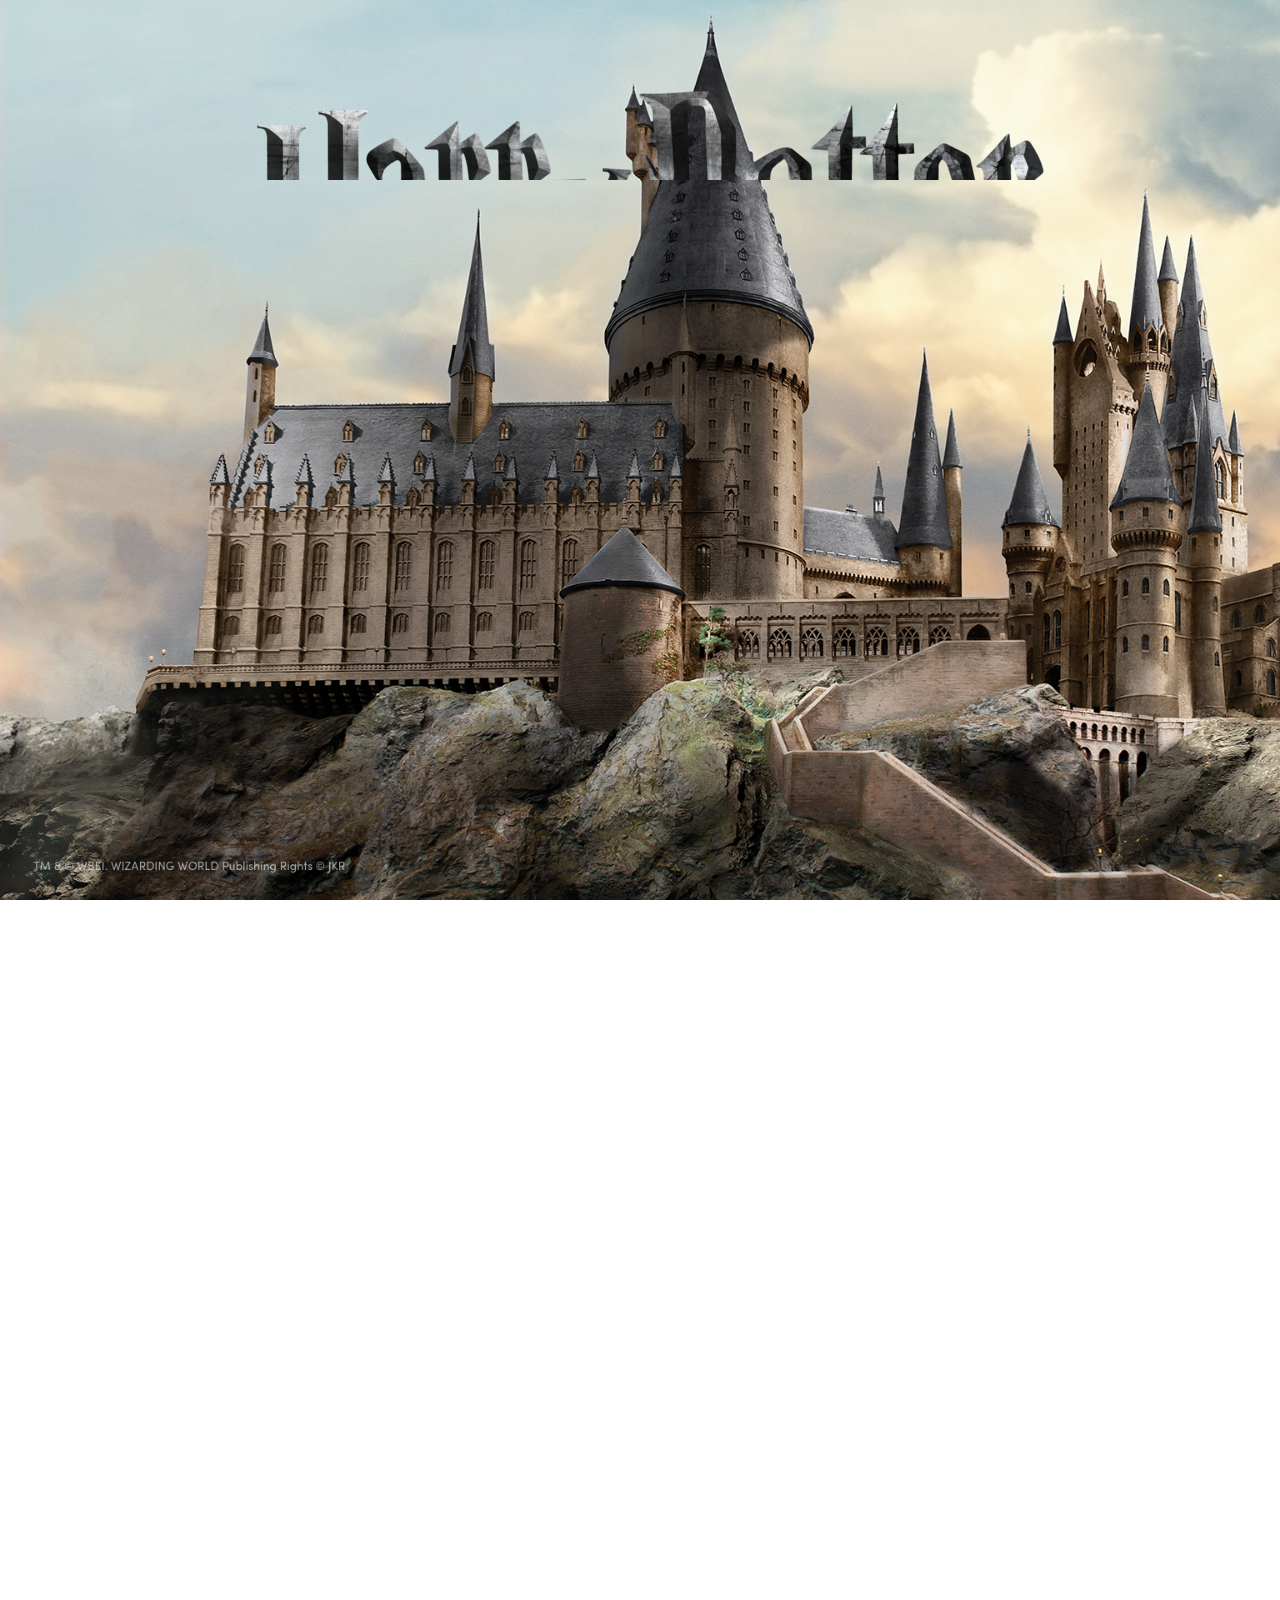
<file: Data & IOT/Api/index.html>
<!DOCTYPE html>
<html lang="en">
<head>
    <meta charset="UTF-8">
    <meta name="viewport" content="width=device-width, initial-scale=1.0">
    <title>Harry-Potter-characters</title>
    <link rel="stylesheet" type="text/css" href="hp.css" />
</head>
<body>
    <main class="main"><div class="logo"></div></main>
    <ul class="cardsContainer">
        <li class="cards" id="Harry Potter"></li>
        <li class="cards" id="Ron Weasley"></li>
        <li class="cards" id="Draco Malfoy"></li>
        <li class="cards" id="Hermione Granger"></li>
        <li class="cards" id="Minerva McGonagall"></li>
        <li class="cards" id="SeverusSnape"></li>
        <li class="cards" id="Albus Dumbledore"></li>
        <li class="cards" id="Lord Voldemort"></li>
        <li class="cards" id="Sirius Black"></li>
        <li class="cards" id="Bellatrix Lestrange"></li>
        <li class="cards" id="Neville Longbottom"></li>
        <li class="cards" id="Cedric Diggory"></li>
        <li class="cards" id="Gregory Goyle"></li>
        <li class="cards" id="Vincent Crabbe"></li>
        <li class="cards" id="Gilderoy Lockhart"></li>
        <li class="cards" id="Luna Lovegood"></li>
        <li class="cards" id="Cho Chang"></li>
        <li class="cards" id="Lucius Malfoy"></li>
        <li class="cards" id="Doloress Umbridge"></li>
        <li class="cards" id="Alastor Moody"></li>
        <li class="cards" id="Nymphadora Tonks"></li>
        <li class="cards" id="Remus Lupin"></li>
        <li class="cards" id="FredWeasley"></li>
        <li class="cards" id="George Weasley"></li>
        <li class="cards" id="Ginny Weasley"></li>
        <li class="cards" id="Quirinus Quirrel"></li>
        <li class="cards" id="Rubeus Hagrid"></li>
        <li class="cards" id="PeterPettigrew"></li>
        <li class="cards" id="Viktor Krum"></li>
        <li class="cards" id="FleurDelacour"></li>
    </ul>
    <div id="characters">

    </div>
    <script src="hp.js">

    </script>
</body>
</html>
</file>
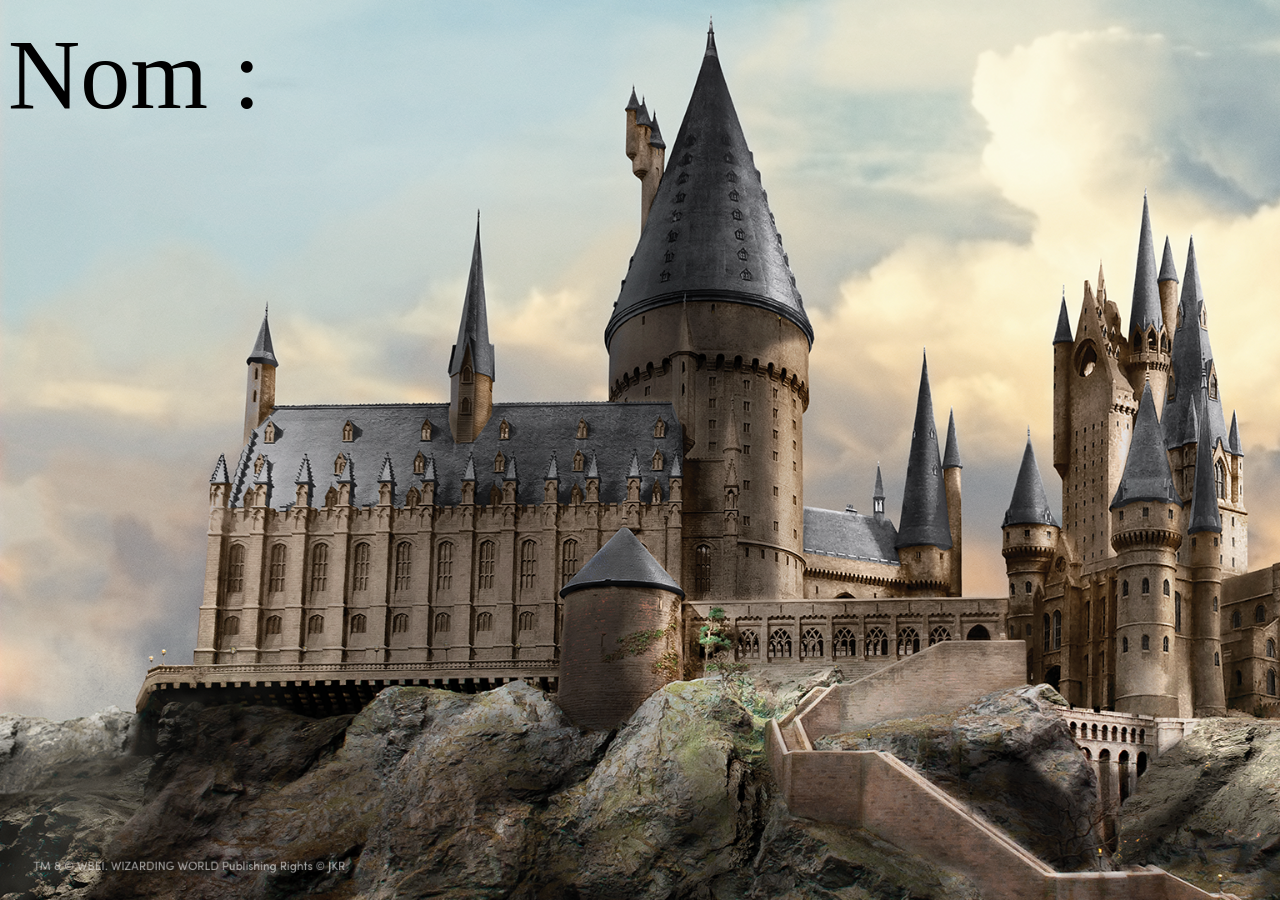
<file: Data & IOT/Api/single-hp.html>
<!DOCTYPE html>
<html lang="en">
  <head>
    <meta charset="UTF-8" />
    <meta name="viewport" content="width=device-width, initial-scale=1.0" />
    <link rel="stylesheet" href="single-hp.css" />
    <title>Harry-Potter-characters</title>
  </head>
  <body>
    <div class="main">
      <div class="characteristic"></div>
      Nom :
    </div>

    <div id="character"></div>

    <script>
      function fetchCharacter() {
        let url = window.location.search;
        let slug = new URLSearchParams(url).get("slug");
        return fetch("https://hp-api.lainocs.fr/characters/" + slug).then(
          (response) => response.json()
        );
      }

      async function displayCharacter() {
        const data = await fetchCharacter();
        fetch("http://192.168.224.136:3000/house", {
          method: "POST",
          headers: {
            "Content-Type": "application/json",
          },
          body: JSON.stringify({ house: data.house }),
        }).then(() => console.log("ok"));

        console.log(data);
        document.querySelector(".characteristic").innerHTML = `
            <h1>${data.name}</h1>
            <img src="${data.image}" alt="${data.name}">
            <p>Maison: ${data.house}</p>
            <p>Joué par: ${data.actor}</p>
            <a href="index.html"> back
                </a>`;
      }

      displayCharacter();
    </script>
  </body>
</html>
</file>
<file: Data & IOT/Api/hp.css>
* {
  margin: 0;
  padding: 0;
  box-sizing: border-box;
}

a {
  color: white;
  text-shadow: 2px 0 hsl(0, 0%, 0%), -2px 0 #000000, 0 2px #000000,
    0 -2px #000000, 1px 1px #000000, -1px -1px #000000, 1px -1px #000000,
    -1px 1px #000000;
  text-decoration: inherit;
}

ul {
  list-style-type: none;
}
li {
  list-style-type: none;
}

body {
  background-image: url("release_1_hogwarts.png");
  background-repeat: no-repeat;
  background-attachment: fixed;
  background-size: cover;
}

main {
  height: 20vh;
  display: flex;
  justify-content: center;
}
.logo {
  background-image: url("harry-potter-logo-32524.png");
  background-repeat: no-repeat;
  width: 900px;
}
.cardsContainer {
  display: flex;
  flex-wrap: wrap;
  justify-content: center;
  padding-bottom: 200px;
}
.cards {
  height: 1150px;
  background-repeat: no-repeat;
  width: 20%;
  display: flex;
  align-items: center;
  justify-content: center;
  background-size: 100%;
  align-items: flex-end;
}

#FleurDelacour {
  background-size: cover;
  background-position-x: right;
}

#PeterPettigrew {
  background-size: cover;
  background-position-x: center;
}

#SeverusSnape {
  background-size: cover;
  background-position-x: left;
}

#FredWeasley {
  background-size: cover;
  background-position-x: center;
}
</file>
<file: Data & IOT/Api/single-hp.css>
img {
  width: 100%;
}

body {
  background-image: url("release_1_hogwarts.png");
  background-repeat: no-repeat;
  background-attachment: fixed;
  background-size: cover;

  display: flex;
  flex-wrap: wrap;
}

.main {
  width: 50%;
  display: flex;
  flex-wrap: wrap;
  font-size: 100px;
}

.characteristic {
  height: 1vh;
  width: 100%;
}

#character {
  width: 50%;
  height: 100%;
  background-color: black;
  display: flex;
}
</file>
